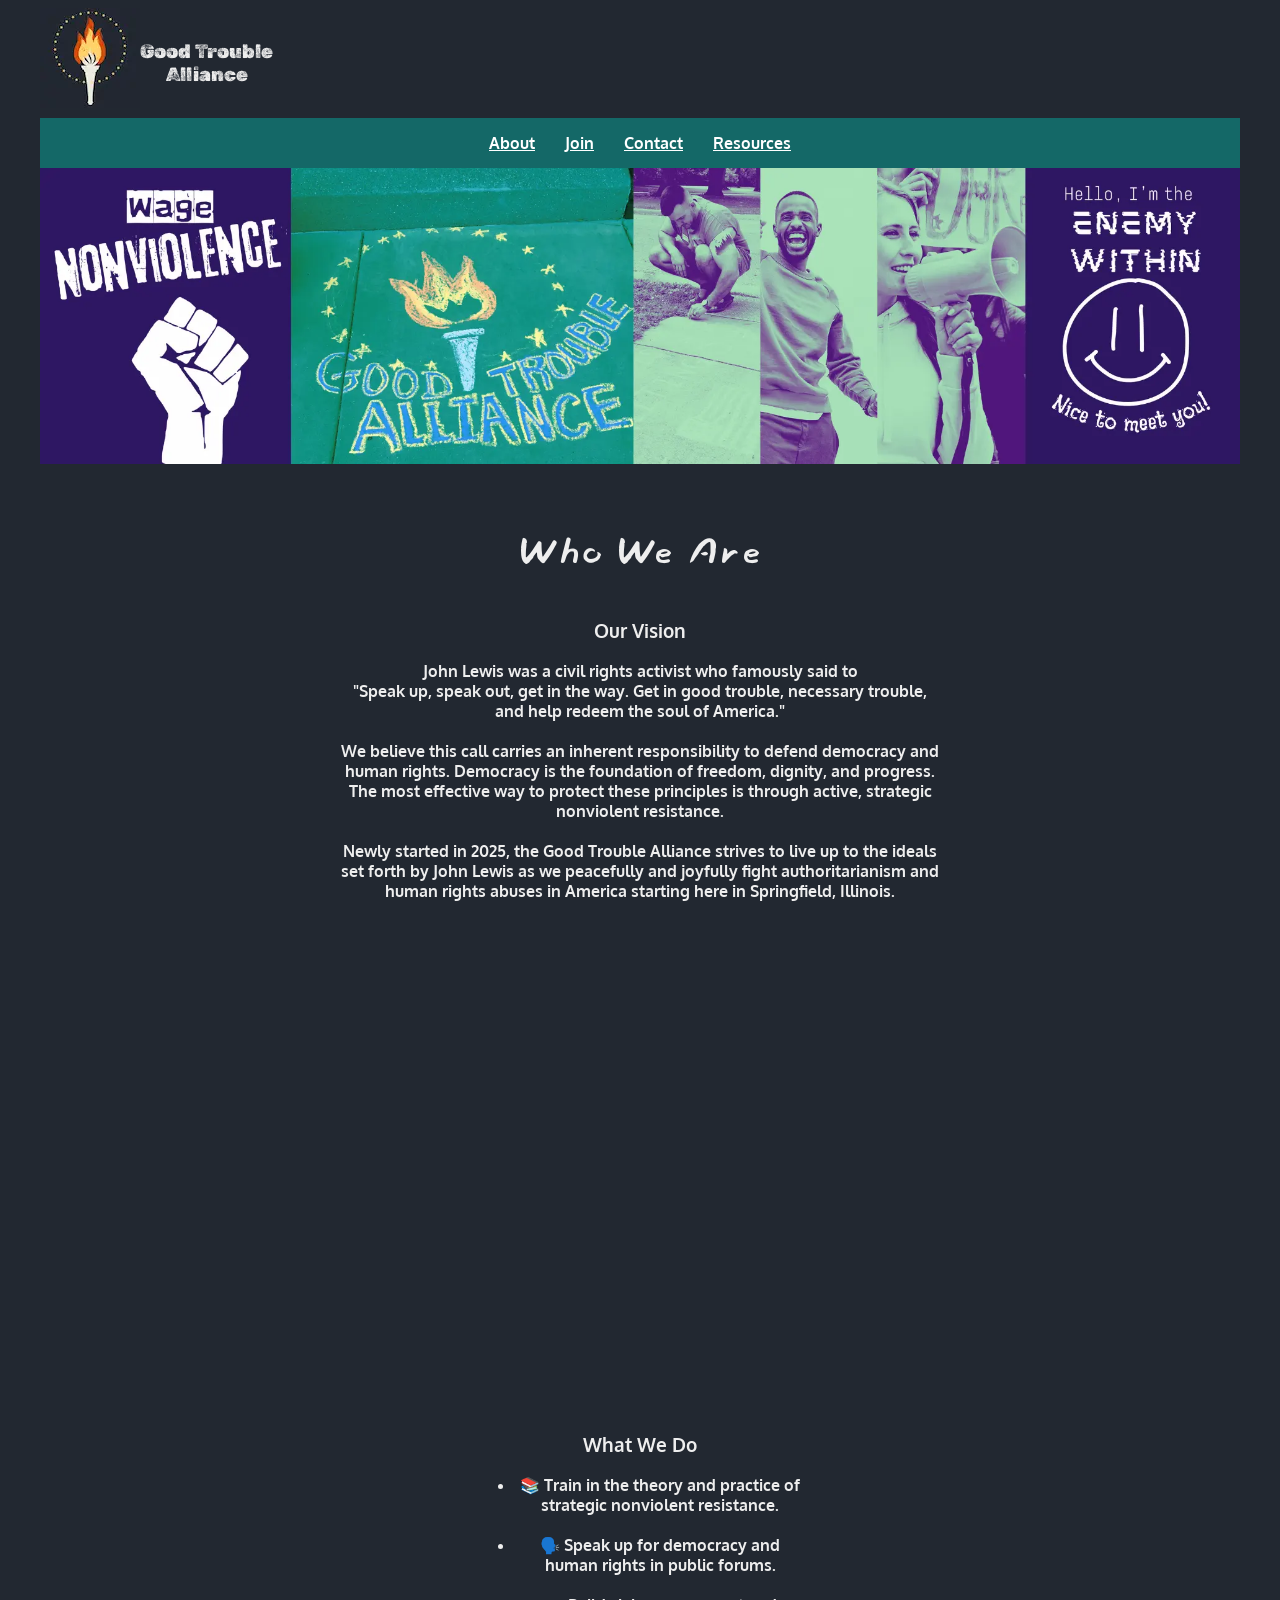
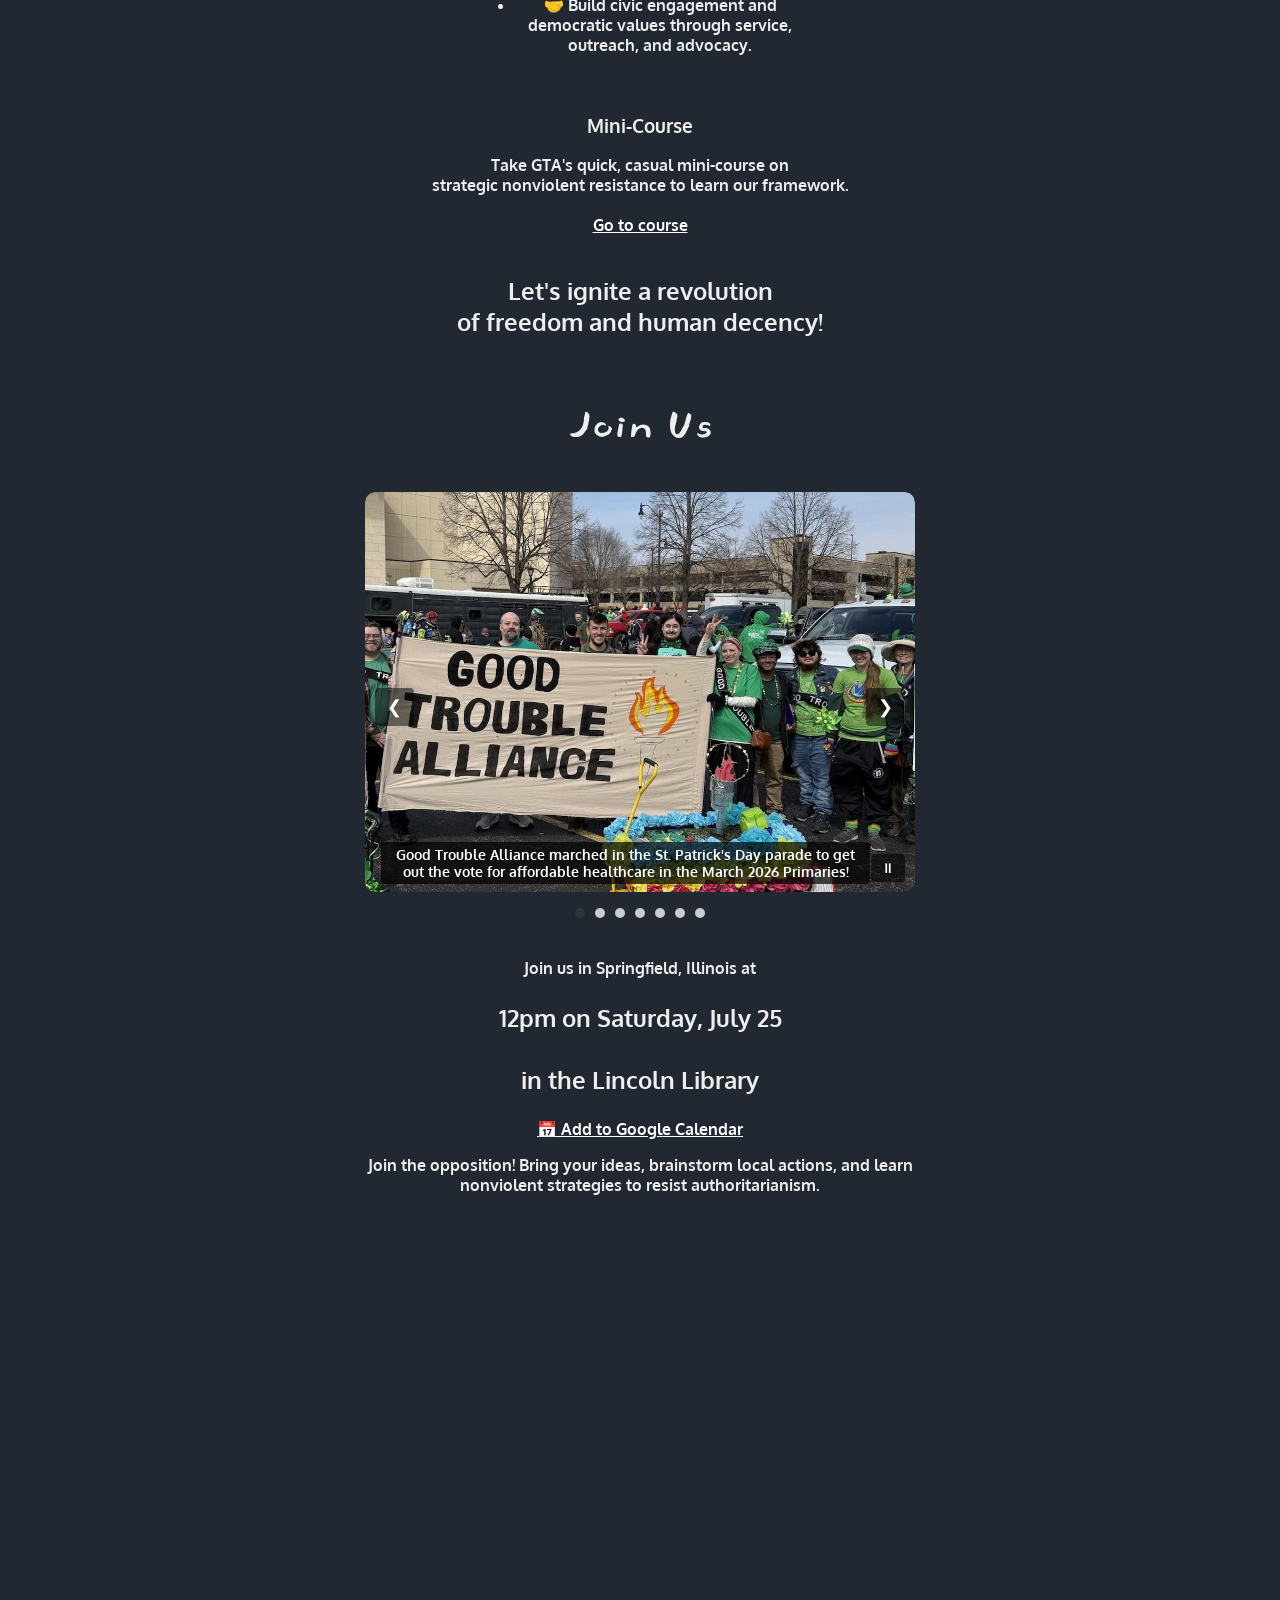
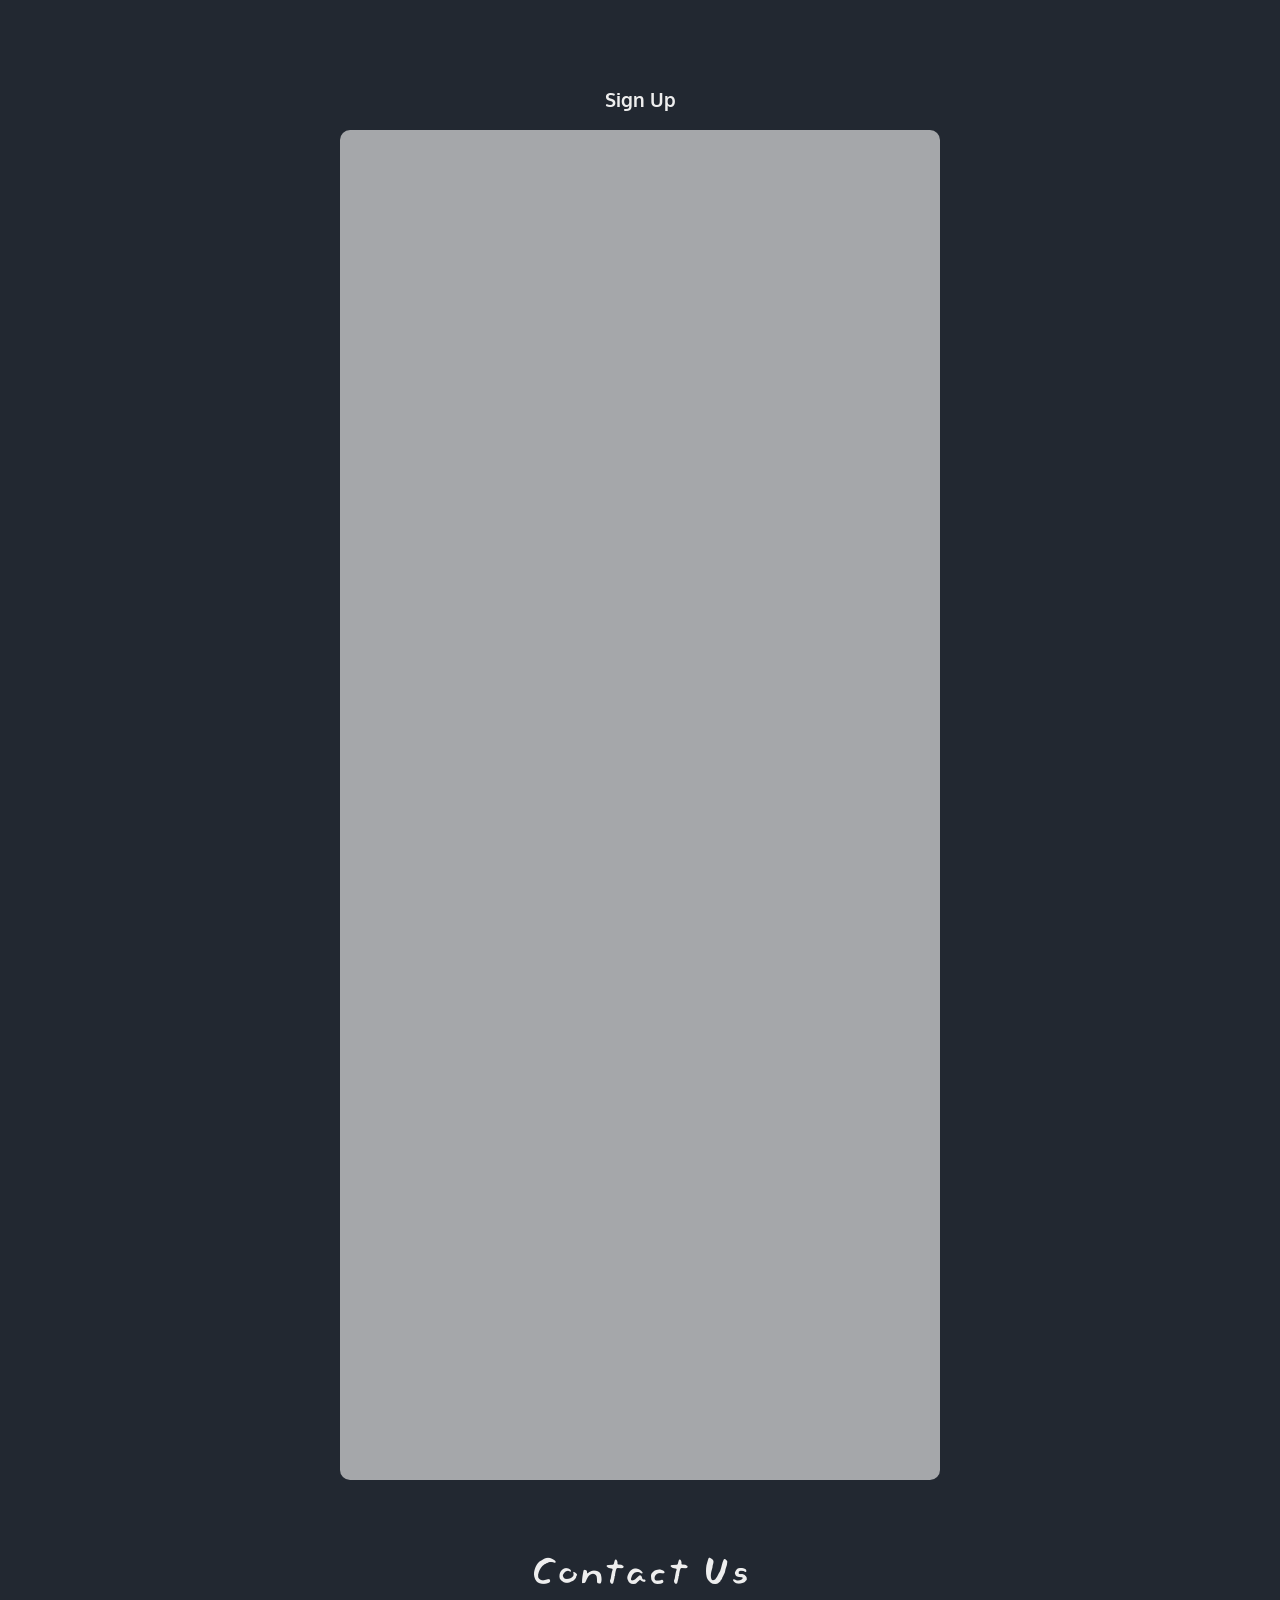
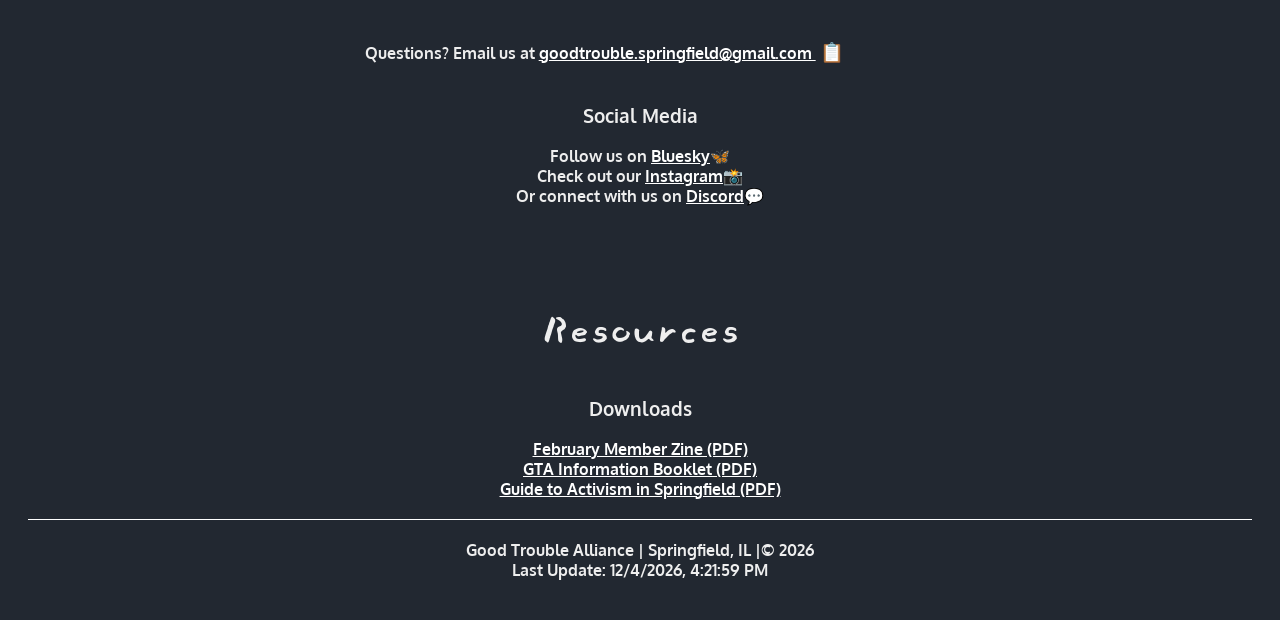
<file: index.html>
<!DOCTYPE html>
<html lang="en">
  <head>
    <meta charset="UTF-8" />
    <meta name="viewport" content="width=device-width, initial-scale=1.0" />
    <meta name="description" content="Good trouble alliance" />
    <meta name="author" content="Valorie Broderick" />
    <title>Good Trouble Alliance</title>

    <link rel="preconnect" href="https://fonts.googleapis.com" />
    <link rel="preconnect" href="https://fonts.gstatic.com" crossorigin />
    <link
      href="https://fonts.googleapis.com/css2?family=Oxygen:wght@300;400;700&family=Rubik+Dirt&family=Slackside+One&display=swap"
      rel="stylesheet"
    />

    <link rel="stylesheet" href="styles/styles.css" />
    <link rel="stylesheet" href="styles/styles-large.css" />
    <link rel="icon" href="/good-trouble-alliance/favicon.ico" type="image/x-icon" />

    <script src="scripts/nav.js" defer></script>
    <script src="scripts/copy.js" defer></script>
    <script src="scripts/date.js" defer></script>
    <script src="scripts/carousel.js" defer></script>
  </head>
  <body>
    <header>
      <div class="logo-container">
        <img class="logo" src="images/logo.webp" alt="logo" />
        <div>
          <span class="logo-text">Good Trouble <br />Alliance</span>
        </div>
      </div>
      <nav></nav>
    </header>
    <main>
      
      <picture>
        <source media="(min-width: 600px)" srcset="images/gta-hero-banner.webp">
        <img class="hero" src="images/gta-hero-banner-small.webp" alt="banner">
      </picture>
      
      <div id="action-button"></div>
      <div class="main-text">
        <section id="vision">
          <h2>Who We Are</h2>
          
          <h3>Our Vision</h3>
          <p>
            John Lewis was a civil rights activist who famously said to <br />
            "Speak up, speak out, get in the way. Get in good trouble, necessary
            trouble, and help redeem the soul of America."
          </p><br>
          <p>We believe this call carries an inherent responsibility to defend democracy
             and human rights. Democracy is the foundation of freedom, dignity, and progress.
              The most effective way to protect these principles is through active, 
              strategic nonviolent resistance.
          </p><br>
 
        <p>
           Newly started in 2025, the Good Trouble Alliance strives to live up to the ideals 
           set forth by John Lewis as we peacefully and joyfully fight
            authoritarianism and human rights abuses in America starting here in Springfield, Illinois. </p><br>
         <br>
         <iframe width="560" 
          height="315" 
          src="https://www.youtube.com/embed/ZgDARhpezjQ?si=04EyldJxofQCC2Y0" 
          title="YouTube video player" 
          allow="accelerometer; autoplay; clipboard-write; encrypted-media; gyroscope; picture-in-picture; web-share" 
          referrerpolicy="strict-origin-when-cross-origin" 
          allowfullscreen>
        </iframe><br><br>

        <h3>What We Do</h3>

          <ul class="what-we-do">
            <li>📚 Train in the theory and practice of strategic nonviolent resistance.</li><br>
            <li>🗣️ Speak up for democracy and human rights in public forums.</li><br>
            <li>🤝 Build civic engagement and democratic values through service, outreach, and advocacy.</li>
          </ul><br><br>
        <h3>Mini-Course</h3>
          
          <p>Take GTA's quick, casual mini-course on <br> strategic nonviolent resistance to learn our framework.</p>
          <br>
          <a href="https://app.notion.com/p/Strategic-Nonviolent-Resistance-36e30268978b80d28342dcb364997058?source=copy_link"
             target="_blank"
             rel="noopener noreferrer">
            Go to course
          </a>
          <br><br><br>
            <p class ="emphasized-text">Let's ignite a revolution <br>of freedom and human decency!</p>
        </section>

        <section id="join">
          <h2>Join Us</h2>

          <div class="carousel">
          <div class="carousel-inner">
            <div class="carousel-item active">
              <img src="images/01_banner_parade.jpg" alt="GTA Banner" class="left-center">
              <div class="caption">Good Trouble Alliance marched in the St. Patrick's Day parade
                 to get out the vote for affordable healthcare in the March 2026 Primaries!</div>
            </div>
            <div class="carousel-item">
              <img src="images/02-bubbles.webp" alt="Bubbles">
              <div class="caption">Blowing bubbles = saving democracy 🫧</div>
            </div>
            <div class="carousel-item">
              <img src="images/03-rally-speech.webp" alt="Speech">
              <div class="caption">Speaking at ICE Out Rally</div>
            </div>
            <div class="carousel-item">
              <img src="images/04-healthcare.webp" alt="Healthcare" class="right-center">
              <div class="caption">GTA stood in support of the Illinois Council
                 on Developmental Disabilities (ICDD) to advocate for affordable healthcare
                  on the 16th anniversary of the Affordable Care Act.</div>
            </div>
            <div class="carousel-item">
              <img src="images/05-care-pkg1.jpg" alt="Care Package" class="top-center">
              <div class="caption">Families belong together.
                 Reaching out to the family of ICE detainee.</div>
            </div>
            <div class="carousel-item">
              <img src="images/06-chalking.webp" alt="Chalking" class="top-center">
              <div class="caption">Chalk party in Washington Park! No human is illegal.</div>
            </div>
            <div class="carousel-item">
              <img src="images/07-paper-fortune.webp" alt="Paper Fortune Teller">
              <div class="caption">Paper "fortune tellers," friendship bracelet, and a 
                message we handed out to kids.</div>
            </div>
            
          </div>
          
          <div class="carousel-dots"></div>
          <button class="pause-btn">⏸</button>
          
          <button class="prev">&#10094;</button>
          <button class="next">&#10095;</button>
        </div><br>
       
          <p>Join us in Springfield, Illinois at</p>
          <p class="meeting-info">
            12pm on Saturday, July 25 <br />
            <br>in the Lincoln Library
          </p>
          <p>
            <a
              href="https://www.google.com/calendar/render?action=TEMPLATE&text=Good+Trouble+Alliance+Meetup&details=Join+us+at+the+Lincoln+Library+DeFrates+Room+to+organize+resistance!&location=Lincoln+Library,+Springfield,+IL&dates=20260725T170000Z/20260725T183000Z"
              target="_blank"
              rel="noopener noreferrer"
            >
              📅 Add to Google Calendar
            </a>
          </p>
          <p class="opposition">
            Join the opposition! Bring your ideas, brainstorm local actions, and learn nonviolent strategies to resist authoritarianism.
          </p><br>
          <iframe
            src="https://www.google.com/maps/embed?pb=!1m18!1m12!1m3!1d2774.00792703583!2d-89.64872042401946!3d39.798499871545665!2m3!1f0!2f0!3f0!3m2!1i1024!2i768!4f13.1!3m3!1m2!1s0x887539c1099bd957%3A0x847e5b92f6f88fad!2sLincoln%20Library!5e1!3m2!1sen!2sus!4v1756136449288!5m2!1sen!2sus" 
            width="600"
            height="450"
            title="Lincoln Library"
            style="border: 0"
            allowfullscreen=""
            loading="lazy"
            referrerpolicy="no-referrer-when-downgrade"
          ></iframe>
          <h3>Sign Up</h3>
          <iframe
            class="rsvp-form"
            title="rsvp form"
            src="https://docs.google.com/forms/d/e/1FAIpQLSfu28Lddh7iY0egJfK6Ha4x41GvLx8j4VqAGBE83lDlNpiF3w/viewform?embedded=true"
            width="640"
            height="4000"
            >Loading…</iframe
          >
        </section>

        <section id="contact">
          <h2>Contact Us</h2>
          <p>
            Questions? Email us at
            <a
              href="mailto:goodtrouble.springfield@gmail.com?subject=Interested%20in%20Good%20Trouble&body=Hi,%20I%27d%20like%20to%20learn%20more%20about%20the%20meetup..."
            >
              goodtrouble.springfield@gmail.com
            </a>
            <button
              id="copy-email"
              class="copy-button"
              title="Copy email to clipboard"
            >
              📋
            </button>
            <span id="copy-message" class="copy-message">Copied!</span><br /><br>
            <h3>Social Media</h3>
            Follow us on 
            <a href="https://bsky.app/profile/gt-alliance.bsky.social" target="_blank" rel="noopener noreferrer">Bluesky</a>🦋<br>
            Check out our
            <a href="https://www.instagram.com/good_trouble_alliance/" target="_blank" rel="noopener noreferrer">Instagram</a>📸<br>
            Or connect with us on
            <a href="https://discord.gg/uC5BBQTRHD" target="_blank" rel="noopener noreferrer">Discord</a>💬
          </p>
        </section>
        <section id="resources">
          <h2>Resources</h2>
          <h3>Downloads</h3>
          <a href="docs/good-trouble-issue-8.pdf" download
            >February Member Zine (PDF)</a
          ><br />
          <!-- <a href="images/oct-2025.png" download
            >Printable Flyer (PNG)</a
          ><br /> -->
          <a href="docs/gta-booklet.pdf" download
            >GTA Information Booklet (PDF)</a
          ><br />
          <a href="docs/guide-to-activism.pdf" download
            >Guide to Activism in Springfield (PDF)</a
          ><br />
        </section>
      </div>
    </main>
    <footer>
      <div>
        <span id="footer-content"></span><br />
        <span id="lastModified"></span>
      </div>
    </footer>
  </body>
</html>
</file>
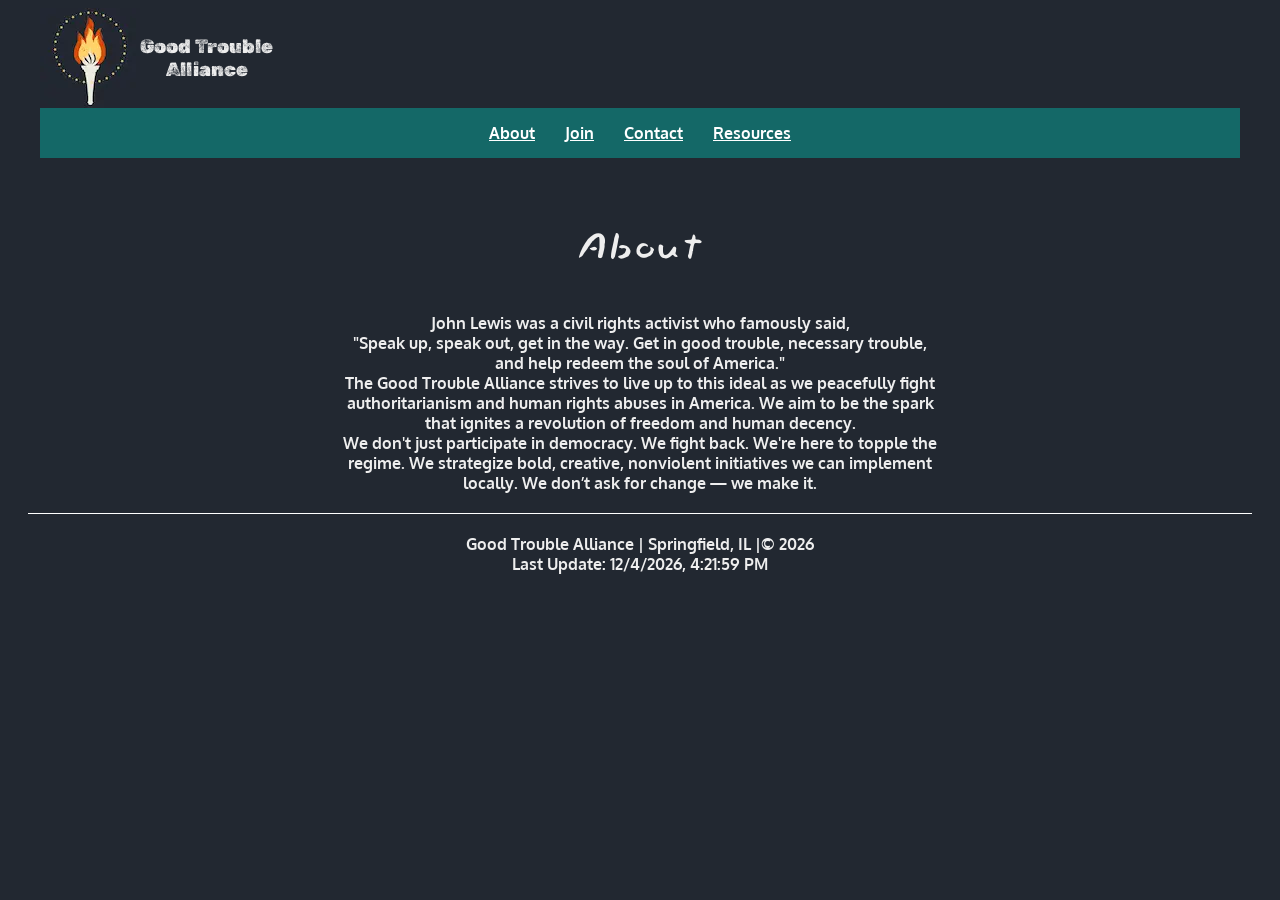
<file: pages/about.html>
<!DOCTYPE html>
<html lang="en">
  <head>
    <meta charset="UTF-8" />
    <meta name="viewport" content="width=device-width, initial-scale=1.0" />
    <meta name="description" content="Good trouble alliance" />
    <meta name="author" content="Valorie Broderick" />
    <title>Good Trouble Alliance</title>

    <link rel="preconnect" href="https://fonts.googleapis.com" />
    <link rel="preconnect" href="https://fonts.gstatic.com" crossorigin />
    <link
      href="https://fonts.googleapis.com/css2?family=Oxygen:wght@300;400;700&family=Rubik+Dirt&family=Slackside+One&display=swap"
      rel="stylesheet"
    />

    <link rel="stylesheet" href="../styles/styles.css" />
    <link rel="stylesheet" href="../styles/styles-large.css" />
    <link rel="icon" href="/favicon.ico" type="image/x-icon" />
    <script src="../scripts/nav.js" defer></script>
    <script src="../scripts/copy.js" defer></script>
    <script src="../scripts/date.js" defer></script>
  </head>
  <body>
    <header>
      <div class="logo-container">
        <img src="../images/logo.webp" alt="logo" />
        <div>
          <span class="logo-text">Good Trouble <br />Alliance</span>
        </div>
      </div>
      <nav></nav>
    </header>
    <main>
      <h1>Good Trouble Alliance</h1>
      <div class="main-text">
        <section id="vision">
          <h2>About</h2>
          <p>
            John Lewis was a civil rights activist who famously said, <br />
            "Speak up, speak out, get in the way. Get in good trouble, necessary
            trouble, and help redeem the soul of America."
          </p>
          <p>
            The Good Trouble Alliance strives to live up to this ideal as we peacefully fight
            authoritarianism and human rights abuses in America. We aim to be
            the spark that ignites a revolution of freedom and human decency.
          </p>

          <p>
            We don't just participate in democracy. We fight back. We're here to
            topple the regime. We strategize bold, creative, nonviolent
            initiatives we can implement locally.
            
            We don’t ask for change — we make it.
          </p>
        </section>
      </div>
    </main>
    <footer>
      <div>
        <span id="footer-content"></span><br />
        <span id="lastModified"></span>
      </div>
    </footer>
  </body>
</html>
</file>
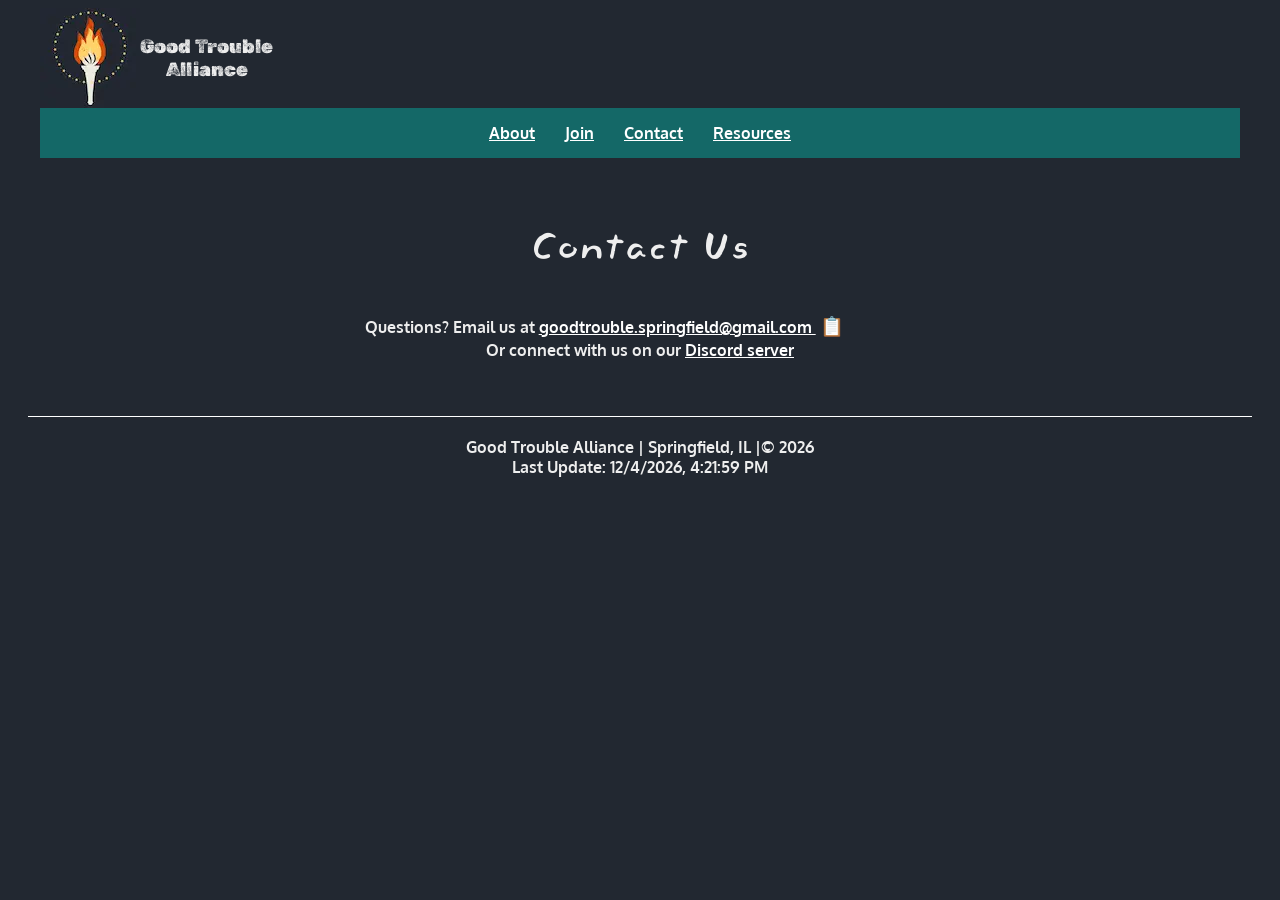
<file: pages/contact.html>
<!DOCTYPE html>
<html lang="en">
  <head>
    <meta charset="UTF-8" />
    <meta name="viewport" content="width=device-width, initial-scale=1.0" />
    <meta name="description" content="Good trouble alliance" />
    <meta name="author" content="Valorie Broderick" />
    <title>Good Trouble Alliance</title>

    <link rel="preconnect" href="https://fonts.googleapis.com" />
    <link rel="preconnect" href="https://fonts.gstatic.com" crossorigin />
    <link
      href="https://fonts.googleapis.com/css2?family=Oxygen:wght@300;400;700&family=Rubik+Dirt&family=Slackside+One&display=swap"
      rel="stylesheet"
    />

    <link rel="stylesheet" href="../styles/styles.css" />
    <link rel="stylesheet" href="../styles/styles-large.css" />
    <link rel="icon" href="/favicon.ico" type="image/x-icon" />
    <script src="../scripts/nav.js" defer></script>
    <script src="../scripts/copy.js" defer></script>
    <script src="../scripts/date.js" defer></script>
  </head>
  <body>
    <header>
      <div class="logo-container">
        <img src="../images/logo.webp" alt="logo" />
        <div>
          <span class="logo-text">Good Trouble <br />Alliance</span>
        </div>
      </div>
      <nav></nav>
    </header>
    <main>
      <h1>Good Trouble Alliance</h1>
      <div class="main-text">
        <section id="contact">
          <h2>Contact Us</h2>
          <p>
            Questions? Email us at
            <a
              href="mailto:goodtrouble.springfield@gmail.com?subject=Interested%20in%20Good%20Trouble&body=Hi,%20I%27d%20like%20to%20learn%20more%20about%20the%20meetup..."
            >
              goodtrouble.springfield@gmail.com
            </a>
            <button
              id="copy-email"
              class="copy-button"
              title="Copy email to clipboard"
            >
              📋
            </button>
            <span id="copy-message" class="copy-message">Copied!</span><br />
            Or connect with us on our
            <a href="https://discord.gg/uC5BBQTRHD">Discord server</a>
          </p>
        </section>
      </div>
    </main>
    <footer>
      <div>
        <span id="footer-content"></span><br />
        <span id="lastModified"></span>
      </div>
    </footer>
  </body>
</html>
</file>
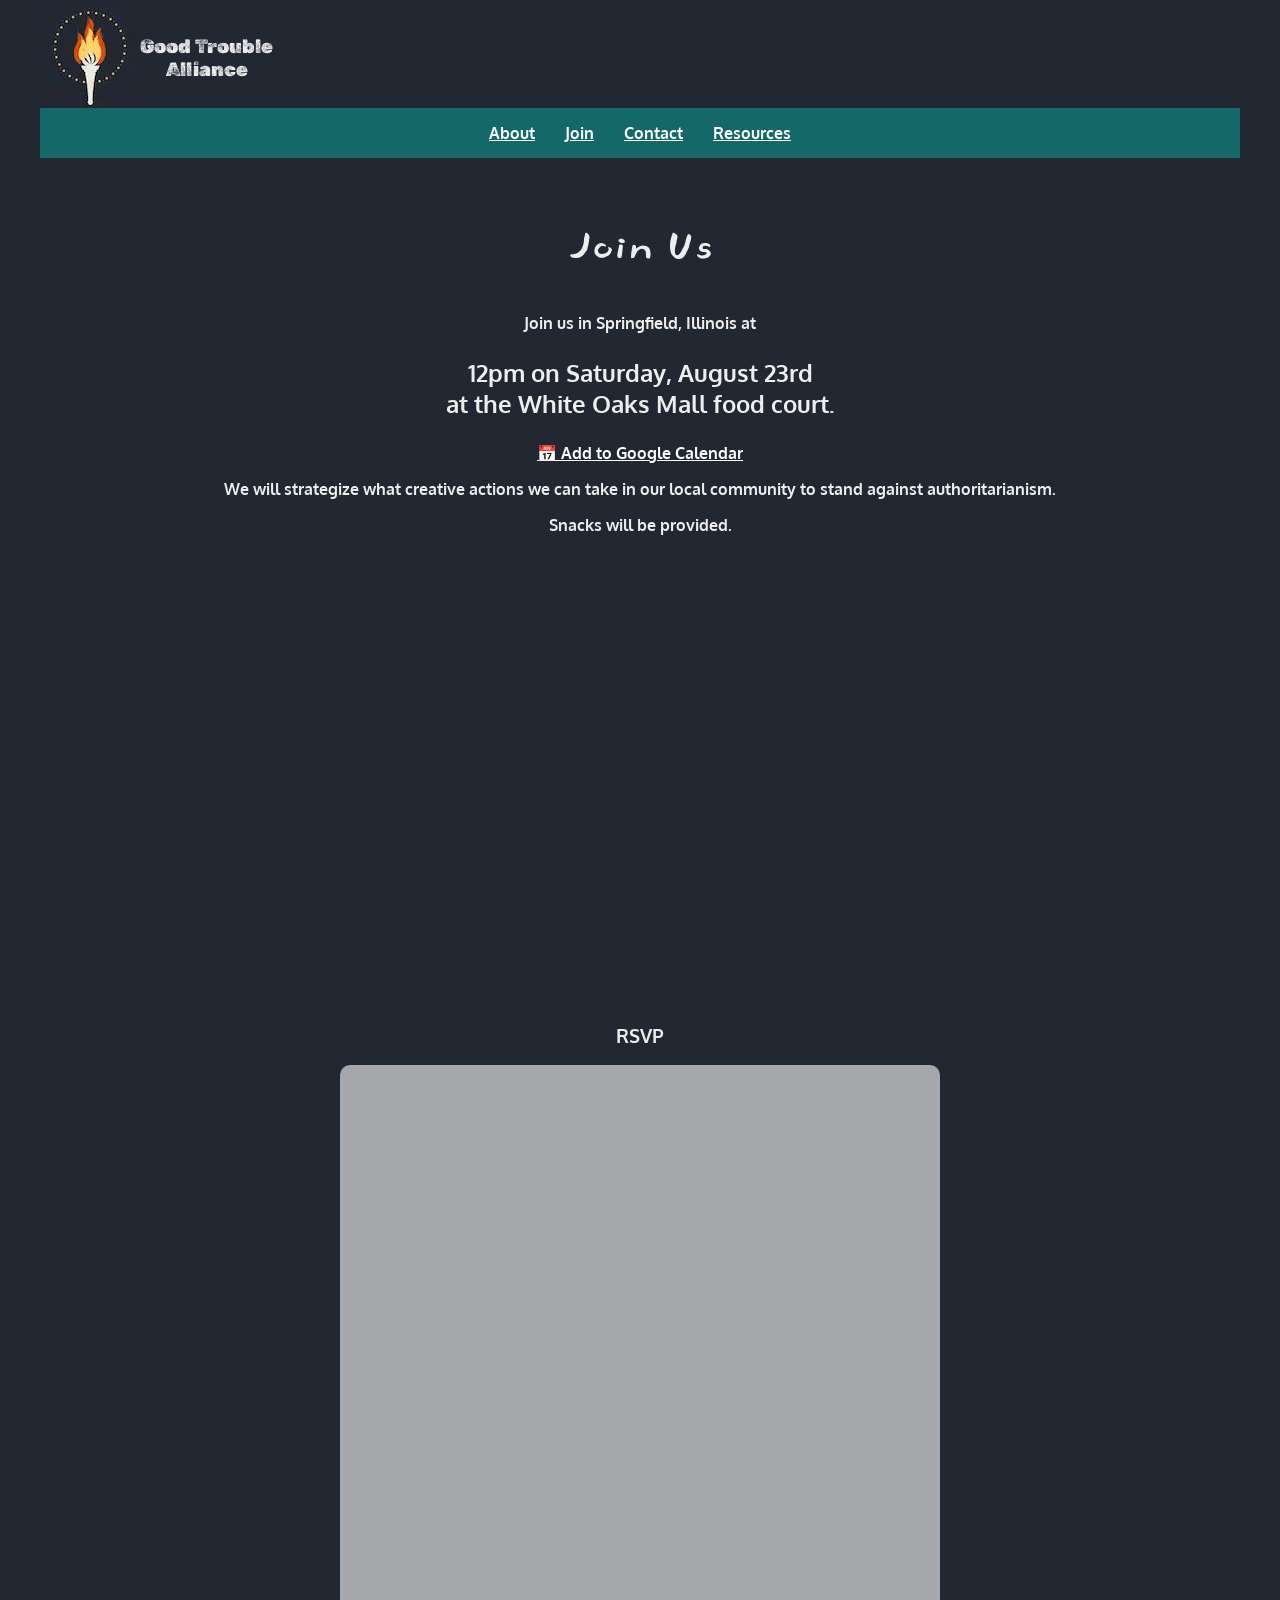
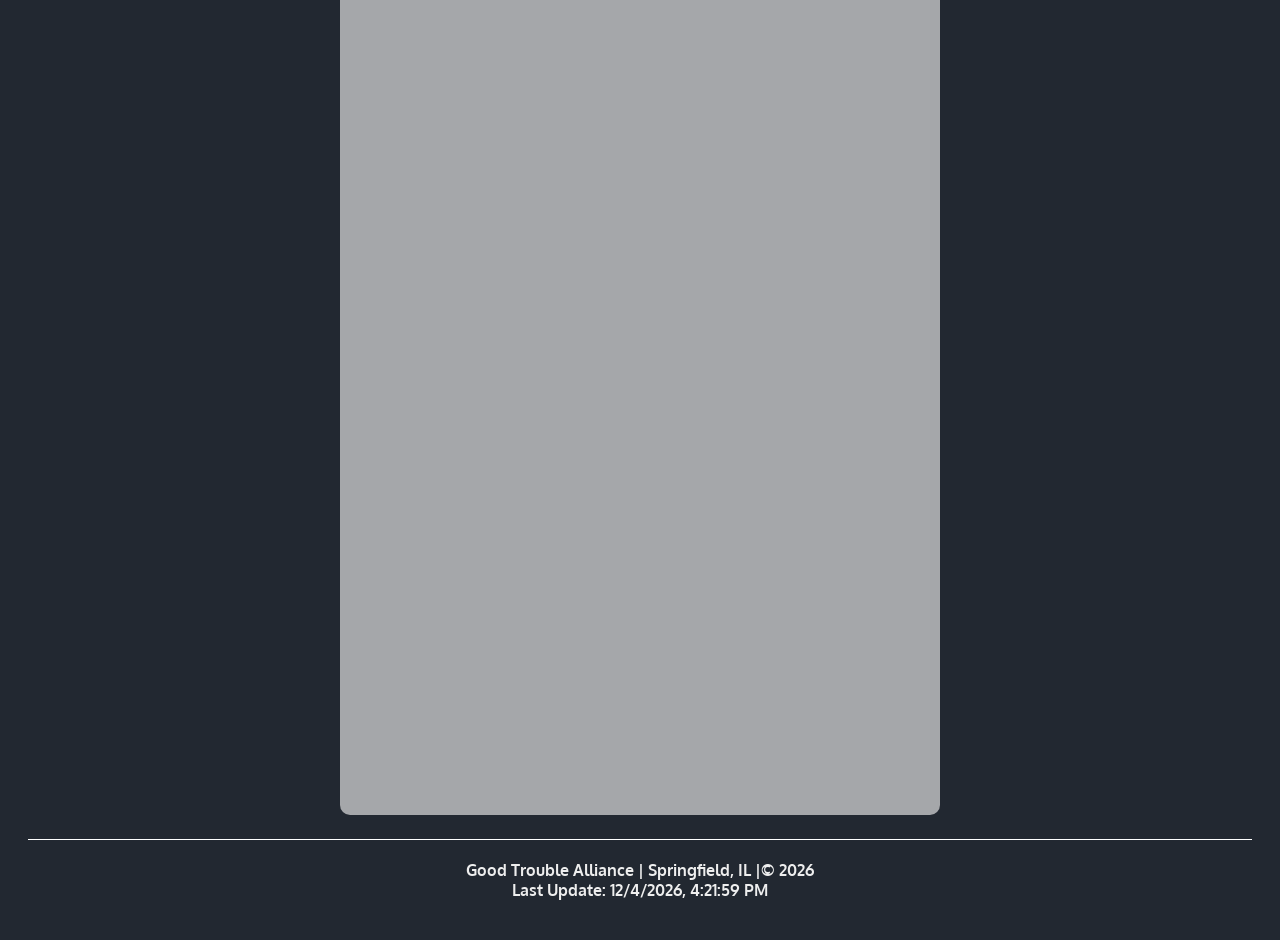
<file: pages/join.html>
<!DOCTYPE html>
<html lang="en">
  <head>
    <meta charset="UTF-8" />
    <meta name="viewport" content="width=device-width, initial-scale=1.0" />
    <meta name="description" content="Good trouble alliance" />
    <meta name="author" content="Valorie Broderick" />
    <title>Good Trouble Alliance</title>

    <link rel="preconnect" href="https://fonts.googleapis.com" />
    <link rel="preconnect" href="https://fonts.gstatic.com" crossorigin />
    <link
      href="https://fonts.googleapis.com/css2?family=Oxygen:wght@300;400;700&family=Rubik+Dirt&family=Slackside+One&display=swap"
      rel="stylesheet"
    />

    <link rel="stylesheet" href="../styles/styles.css" />
    <link rel="stylesheet" href="../styles/styles-large.css" />
    <link rel="icon" href="/favicon.ico" type="image/x-icon" />
    <script src="../scripts/nav.js" defer></script>
    <script src="../scripts/copy.js" defer></script>
    <script src="../scripts/date.js" defer></script>
  </head>
  <body>
    <header>
      <div class="logo-container">
        <img src="../images/logo.webp" alt="logo" />
        <div>
          <span class="logo-text">Good Trouble <br />Alliance</span>
        </div>
      </div>
      <nav></nav>
    </header>
    <main>
      <h1>Good Trouble Alliance</h1>
      <div class="main-text">
        <section id="join">
          <h2>Join Us</h2>
          <p>Join us in Springfield, Illinois at</p>
          <p class="meeting-info">
            12pm on Saturday, August 23rd <br />
            at the White Oaks Mall food court.
          </p>
          <p>
            <a
              href="https://www.google.com/calendar/render?action=TEMPLATE&text=Good+Trouble+Alliance+Meetup&details=Join+us+at+White+Oaks+Mall+to+organize+resistance!&location=White+Oaks+Mall,+Springfield,+IL&dates=20250823T170000Z/20250726T183000Z"
              target="_blank"
              rel="noopener noreferrer"
            >
              📅 Add to Google Calendar
            </a>
          </p>
          <p>
            We will strategize what creative actions we can take in our local community
            to stand against authoritarianism.
          </p>
          <p>Snacks will be provided.</p>
          <iframe
            src="https://www.google.com/maps/embed?pb=!1m18!1m12!1m3!1d3066.7710712291964!2d-89.70618892455049!3d39.76724809491369!2m3!1f0!2f0!3f0!3m2!1i1024!2i768!4f13.1!3m3!1m2!1s0x8875477cf7022f6b%3A0x69cf613b5af53395!2sWhite%20Oaks%20Mall!5e0!3m2!1sen!2sus!4v1752088407160!5m2!1sen!2sus"
            width="600"
            height="450"
            title="White Oaks Mall"
            style="border: 0"
            allowfullscreen=""
            loading="lazy"
            referrerpolicy="no-referrer-when-downgrade"
          ></iframe>
          <h3>RSVP</h3>
          <iframe
            class="rsvp-form"
            src="https://docs.google.com/forms/d/e/1FAIpQLSfu28Lddh7iY0egJfK6Ha4x41GvLx8j4VqAGBE83lDlNpiF3w/viewform?embedded=true"
            width="640"
            height="1394"
            frameborder="0"
            marginheight="0"
            marginwidth="0"
            >Loading…</iframe
          >
        </section>
      </div>
    </main>
    <footer>
      <div>
        <span id="footer-content"></span><br />
        <span id="lastModified"></span>
      </div>
    </footer>
  </body>
</html>
</file>
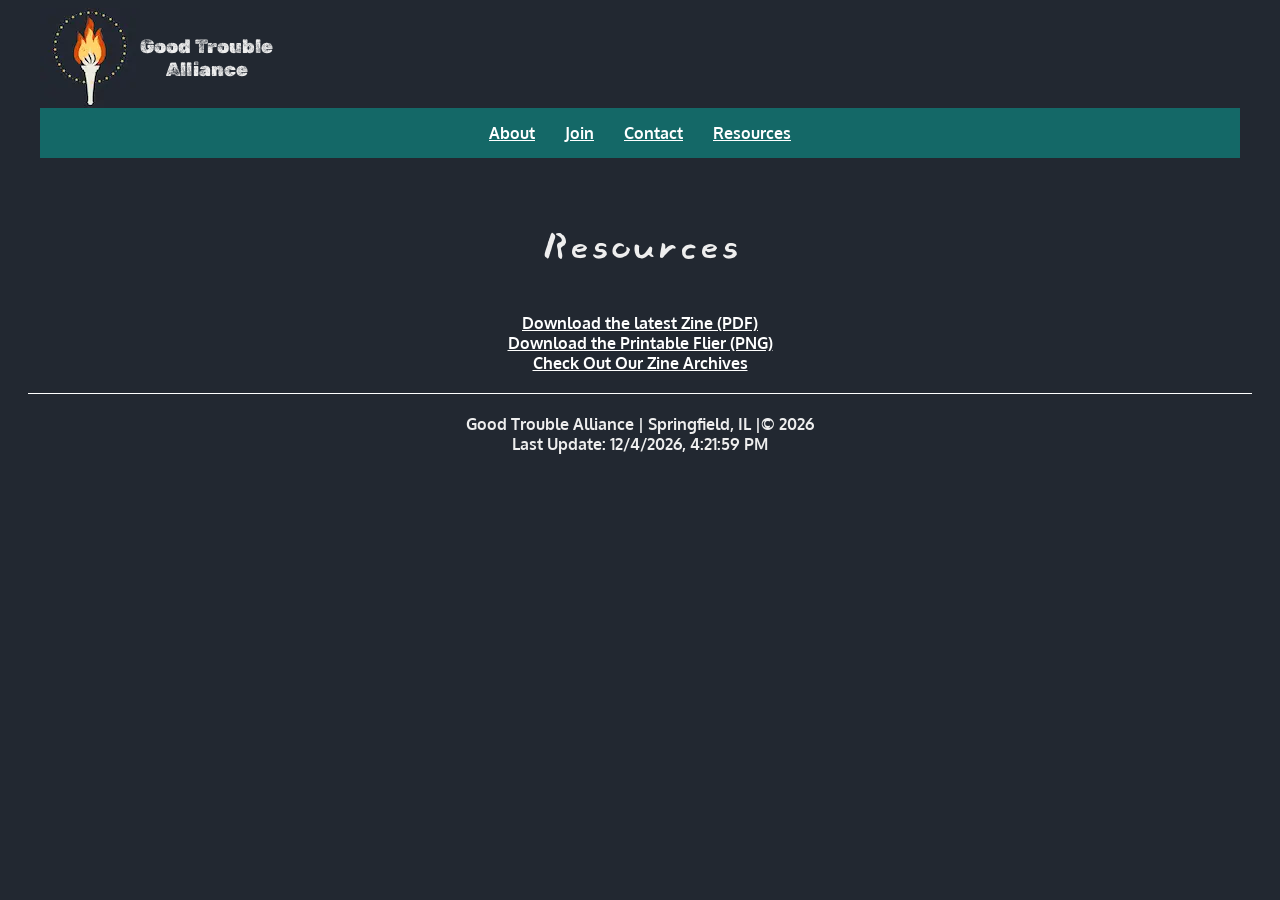
<file: pages/resources.html>
<!DOCTYPE html>
<html lang="en">
  <head>
    <meta charset="UTF-8" />
    <meta name="viewport" content="width=device-width, initial-scale=1.0" />
    <meta name="description" content="Good trouble alliance" />
    <meta name="author" content="Valorie Broderick" />
    <title>Good Trouble Alliance</title>

    <link rel="preconnect" href="https://fonts.googleapis.com" />
    <link rel="preconnect" href="https://fonts.gstatic.com" crossorigin />
    <link
      href="https://fonts.googleapis.com/css2?family=Oxygen:wght@300;400;700&family=Rubik+Dirt&family=Slackside+One&display=swap"
      rel="stylesheet"
    />

    <link rel="stylesheet" href="../styles/styles.css" />
    <link rel="stylesheet" href="../styles/styles-large.css" />
    <link rel="icon" href="/favicon.ico" type="image/x-icon" />
    <script src="../scripts/nav.js" defer></script>
    <script src="../scripts/copy.js" defer></script>
    <script src="../scripts/date.js" defer></script>
  </head>
  <body>
    <header>
      <div class="logo-container">
        <img src="../images/logo.webp" alt="logo" />
        <div>
          <span class="logo-text">Good Trouble <br />Alliance</span>
        </div>
      </div>
      <nav></nav>
    </header>
    <main>
      <h1>Good Trouble Alliance</h1>
      <div class="main-text">
        <section id="resources">
          <h2>Resources</h2>
          <a href="../docs/good-trouble-aug-2025.pdf" download
            >Download the latest Zine (PDF)</a
          ><br />
          <a href="../docs/gta-flier-aug-2025.pdf" download
            >Download the Printable Flier (PNG)</a
          ><br />
          <a href="./zines.html">Check Out Our Zine Archives</a>
        </section>
      </div>
    </main>
    <footer>
      <div>
        <span id="footer-content"></span><br />
        <span id="lastModified"></span>
      </div>
    </footer>
  </body>
</html>
</file>
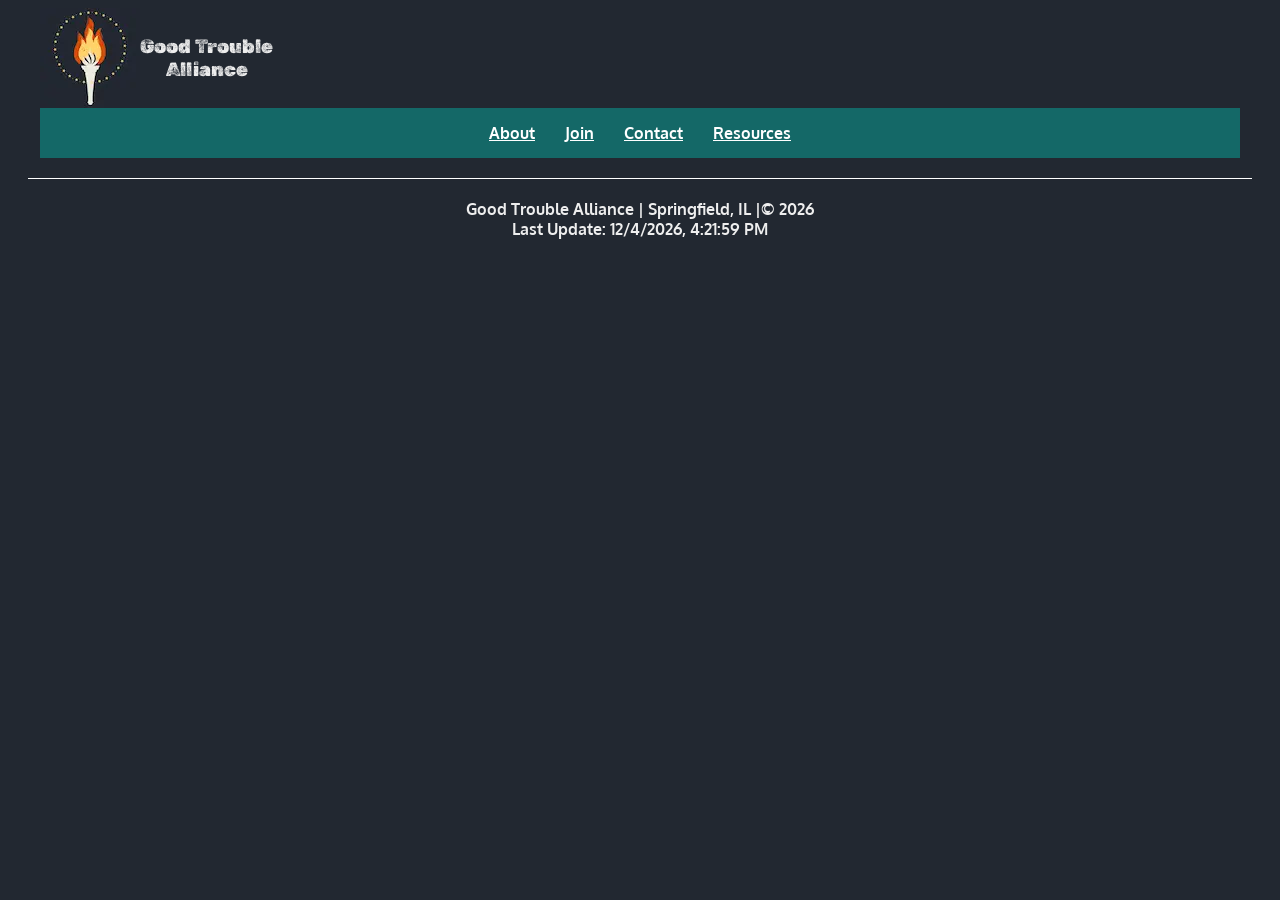
<file: pages/zines.html>
<!DOCTYPE html>
<html lang="en">
  <head>
    <meta charset="UTF-8" />
    <meta name="viewport" content="width=device-width, initial-scale=1.0" />
    <meta name="description" content="Good trouble alliance" />
    <meta name="author" content="Valorie Broderick" />
    <title>Good Trouble Alliance</title>

    <link rel="preconnect" href="https://fonts.googleapis.com" />
    <link rel="preconnect" href="https://fonts.gstatic.com" crossorigin />
    <link
      href="https://fonts.googleapis.com/css2?family=Oxygen:wght@300;400;700&family=Rubik+Dirt&family=Slackside+One&display=swap"
      rel="stylesheet"
    />

    <link rel="stylesheet" href="../styles/styles.css" />
    <link rel="stylesheet" href="../styles/styles-large.css" />
    <link rel="icon" href="/favicon.ico" type="image/x-icon" />
    <script src="../scripts/nav.js" defer></script>
    <script src="../scripts/copy.js" defer></script>
    <script src="../scripts/date.js" defer></script>
  </head>
  <body>
    <header>
      <div class="logo-container">
        <img src="../images/logo.webp" alt="logo" />
        <div>
          <span class="logo-text">Good Trouble <br />Alliance</span>
        </div>
      </div>
      <nav></nav>
    </header>
    <main>
      <h1>Good Trouble Alliance</h1>
      <div class="main-text">
        <section id="zines">
          
          
        </section>
      </div>
    </main>
    <footer>
      <div>
        <span id="footer-content"></span><br />
        <span id="lastModified"></span>
      </div>
    </footer>
  </body>
</html>
</file>
<file: styles/styles.css>
html {
  font-family: "Oxygen", sans-serif;
  font-weight: 700;
  font-style: normal;
  text-align: center;
}
a {
  color: white;
}

body {
  background-color: #222831;
  color: #eeeeee;
}
main {
  max-width: 300px;
  display: block;
  margin: 0 auto;
}

.main-text, .what-we-do {
  max-width: 290px;
  display: block;
  margin: 0 auto;
}
.meeting-info {
  font-weight: 900;
  font-size: x-large;
}
h1 {
  font-family: "Rubik Dirt", system-ui;
  font-weight: 400;
  font-style: normal;

  text-align: center;
  font-size: 40px;
}
h2 {
  font-family: "Slackside One", cursive;
  font-weight: 400;
  font-style: normal;
  text-align: center;
  font-size: 35px;
}
iframe {
  max-width: 600px;
  width: 100%;
  height: auto;
  aspect-ratio: 4 / 3;
  border: 0;
}
nav {
  background-color: rgb(20, 104, 103);
  display: flex;
  justify-content: center;
  max-width: 1200px;
  margin: 0 auto;
}

nav li {
  list-style-type: none;
  padding: 10px;
}
nav ul {
  display: flex;
  justify-content: center;
  margin: 0;
  padding: 0;
  width: 100%;
}
footer {
  padding: 20px;
  border-top: solid 1px white;
  margin: 20px;
}

.logo {
  padding-bottom: 10px;
}

.logo-container {
  display: flex;
  margin: 0 auto;
  max-width: 1200px;
  align-items: center;
}

.logo-text {
  font-family: "Rubik Dirt", system-ui;
  font-weight: 400;
  font-style: normal;
  font-size: larger;
  
}

.copy-button {
  background-color: transparent;
  border: none;
  padding: 0.2em;
  font-size: 1.2em;
  cursor: pointer;
  line-height: 1;
}

.copy-button:hover {
  background-color: rgba(0, 0, 0, 0.1);
  border-radius: 4px;
}

.copy-message {
  opacity: 0;
  margin-left: 0.5em;
  color: rgb(255, 255, 255);
  font-weight: bold;
  transition: opacity 0.3s ease;
  pointer-events: none;
}

.copy-message.show {
  opacity: 1;
}
#contact {
  padding-bottom: 20px;
}

.hero {
  display: block;
  max-width: 1200px;
  width: 100%;
  height: auto;
}

.rsvp-form {
  background-color: #a5a7aa;
  border-radius: 10px;
  height: 1900px;
}

.emphasized-text{
  font-size: x-large;
}


.carousel {
  position: relative;
  max-width: 300px;
  margin: auto;
  overflow: hidden;
  border-radius: 10px;
}

.carousel-inner {
  display: flex;
  transition: transform 0.5s ease-in-out;
}

.carousel-item {
  min-width: 100%;
  box-sizing: border-box;
  position: relative;
}

.carousel-item img {
  width: 100%;
  display: block;
  border-radius: 10px;
  height: 300px; 
  object-fit: cover;
}

.caption {
  position: absolute;
  bottom: 8px;
  left: 16px;
  color: white;
  background: rgba(0,0,0,0.7);
  padding: 4px 8px;
  border-radius: 4px;
  font-size: 14px;
  margin-right:45px;
}

.carousel-dots {
  text-align: center;
  margin-top: 10px;
}

.carousel-dots span {
  display: inline-block;
  height: 10px;
  width: 10px;
  margin: 0 5px;
  background-color: #ccc;
  border-radius: 50%;
  cursor: pointer;
  transition: background-color 0.3s;
}

.carousel-dots .active {
  background-color: #333;
}

.pause-btn {
  position: absolute;
  bottom: 40px;
  right: 10px;
  background: rgba(0,0,0,0.6);
  color: white;
  border: none;
  padding: 6px 10px;
  border-radius: 4px;
  cursor: pointer;
  font-size: 14px;
}

.left-center {
  object-position: left center;
}

.right-center {
  object-position: right center;
}

.top-center {
  object-position: top center;
}

.what-we-do p{
  text-align: left;
}

button.prev,
button.next {
  position: absolute;
  top: 50%;
  transform: translateY(-50%);
  background-color: rgba(0,0,0,0.5);
  color: white;
  border: none;
  padding: 8px 12px;
  cursor: pointer;
  border-radius: 4px;
  font-size: 18px;
}

button.prev { left: 10px; }
button.next { right: 10px; }
</file>
<file: styles/styles-large.css>
@media (min-width: 600px) {
  .main-text {
    max-width: 880px;
  }
  main {
    max-width: 1200px;
  }
  h1 {
    font-size: 0px;
  }
  h2 {
    font-size: 50px;
  }
  
  nav li{
    padding: 15px;
  }

  .rsvp-form {
    height: 1350px;
    max-width: 600px;
  }

  .carousel {
    max-width: 550px;
  }

  .carousel-item img{
    height: 400px;
  }

  .opposition {
    max-width: 600px;
    margin: 0 auto;
  }

  #vision p {
    max-width: 600px;
    text-align: center;
    margin: 0 auto;
  }


}
</file>
